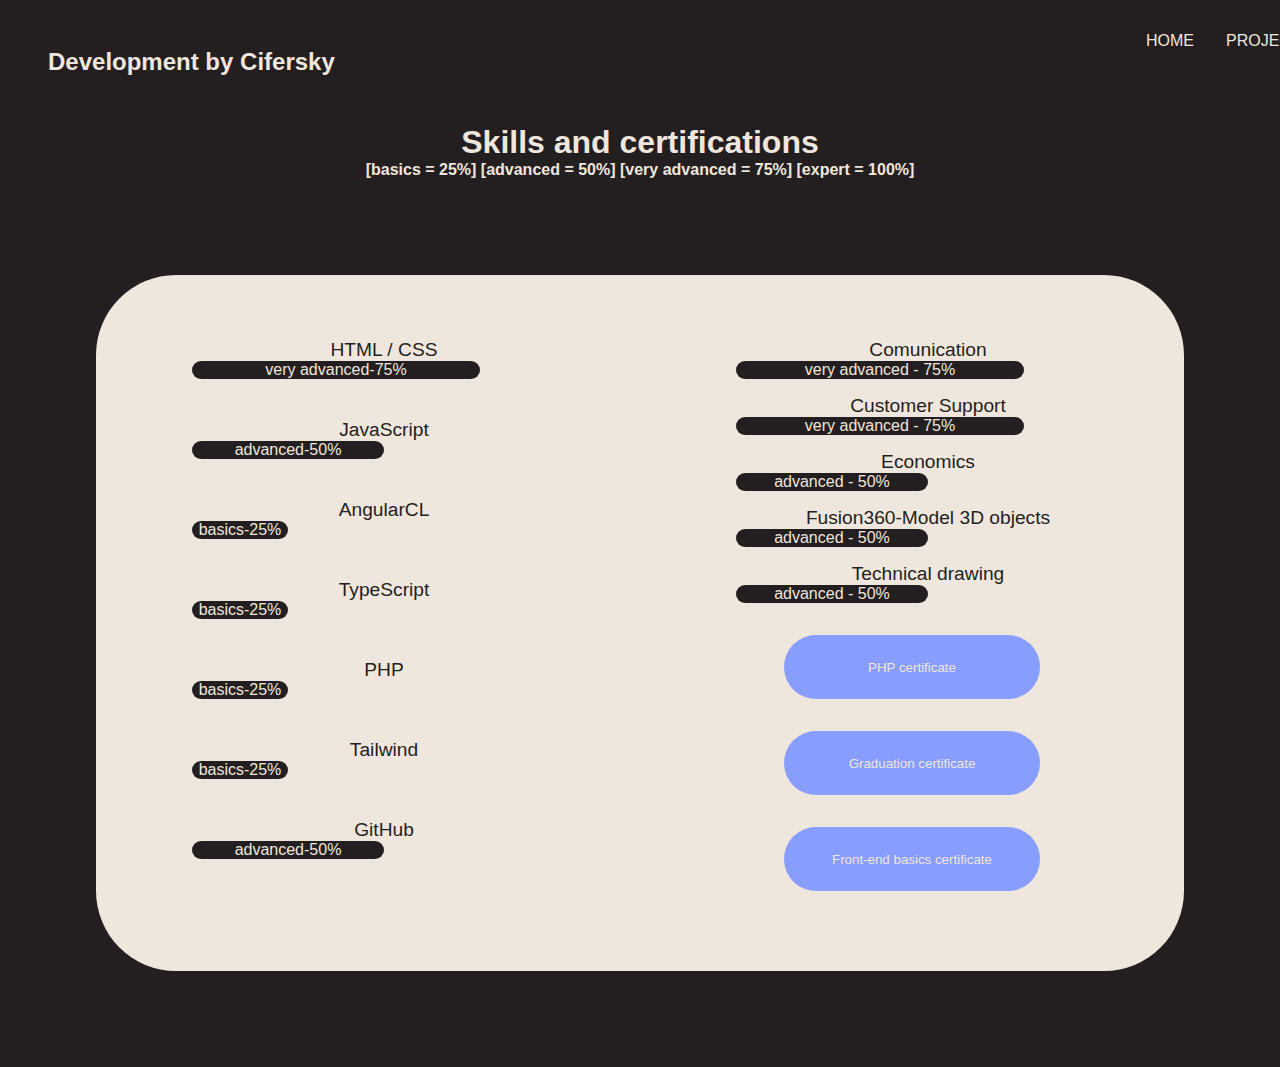
<file: Port_ver.3/skills/skills.html>
<!DOCTYPE html>
<html lang="en">
<head>
    <meta charset="UTF-8">
    <meta name="viewport" content="width=device-width, initial-scale=1.0">
    <link rel="stylesheet" href="styles.css">
    <title>DBC</title>
</head>
<body>
    <main>
        <header class="header">
            <a href="/index.html"><h2 class="logo">Development by Cifersky</h2></a>
                <nav>
                <ul class="nav-list">
                     <a href="/index.html"><li class="nav-points">HOME</li></a>
                     <a href="/projects/projects.html"><li class="nav-points">PROJECTS</li></a>
                     <a href="/skills/skills.html"><li class="nav-points">SKILLS</li></a>
                </ul>
              </nav>
        </header>
        <h1>Skills and certifications</h1>
        <h4 style="color: #EFE6DD; text-align: center;">[basics = 25%]  [advanced = 50%]  [very advanced = 75%]  [expert = 100%]</h4>
        <div class="skill_tree">
            <div class="skill_table_one">
                <div class="skill">HTML / CSS <div class="bar" style="width: 75%" >very advanced-75%</div></div>
                <div class="skill">JavaScript <div class="bar" style="width: 50%">advanced-50%</div></div>
                <div class="skill">AngularCL <div class="bar" style="width: 25%">basics-25%</div></div>
                <div class="skill">TypeScript <div class="bar" style="width: 25%">basics-25%</div></div>
                <div class="skill">PHP <div class="bar" style="width: 25%">basics-25%</div></div>
                <div class="skill">Tailwind <div class="bar" style="width: 25%">basics-25%</div></div>
                <div class="skill">GitHub <div class="bar" style="width: 50%">advanced-50%</div></div>
            </div>
            <div class="skill_table_two">
                <div class="skill">Comunication <div class="bar" style="width: 75%">very advanced - 75%</div></div>
                <div class="skill">Customer Support <div class="bar" style="width: 75%">very advanced - 75%</div></div>
                <div class="skill">Economics <div class="bar" style="width: 50%">advanced - 50%</div></div>
                <div class="skill">Fusion360-Model 3D objects <div class="bar" style="width: 50%">advanced - 50%</div></div>
                <div class="skill">Technical drawing <div class="bar" style="width: 50%">advanced - 50%</div></div>
                <div class="button_section">
                    <a href="/vitac-SGdlSmxtZEpiVXo5ZEtJQVJaT25ydz09.pdf"><button class="butts">PHP certificate</button></a>
                    <a href="/maturitne vysvedcenie.pdf"><button class="butts">Graduation certificate</button></a>
                    <button class="butts" onclick="myFunction()">Front-end basics certificate</button>
                </div>
            </div>
        </div>
        <script src="script.js"></script>
    </main>
</body>
</html>
</file>
<file: Port_ver.3/skills/styles.css>
*{
    margin: 0;
    padding: 0;
    
    font-family: 'Lucida Sans', 'Lucida Sans Regular', 'Lucida Grande', 'Lucida Sans Unicode', Geneva, Verdana, sans-serif;
}
body{
    background-color: #231F20;
    padding: auto;
}

main header{
    justify-content: space-between;
    display: flex;
    margin: 1rem;
}

main header a{
    text-decoration: none;
    color: #EFE6DD;
}

main header nav{
    width: fit-content;
    
}

main header nav .nav-list{
    display: flex;
    justify-content: end;
    
}

main header nav .nav-list a{
    text-decoration: none;
    color: #EFE6DD;
}

main header nav .nav-list .nav-points{
    padding: 1rem;
    list-style: none;
}

main header .logo{
    padding: 2rem;
    width: 1050px;

}

main h1{
    text-align: center;
    color: #EFE6DD;
}
main .skill_tree{
    display: flex;
    text-align: center;
    justify-content: center;
    margin: 6rem;
    background-color: #EFE6DD;
    border-radius: 5rem;
    height: auto;
    width: auto;
}

main .skill_tree .skill_table_one{
    color: #231F20;
    font-size: larger;
    padding: 4rem;
    width: 26rem;
}

main .skill_tree .skill_table_two{
    color: #231F20;
    font-size: larger;
    padding: 4rem;
    justify-content: center;
    width: 26rem;
}

main .skill_tree .skill{
    padding-left: 2rem;
    padding-bottom: 1rem;
}

main .skill_tree .skill_table_one .skill{
    padding-bottom: 2.5rem;
}

main .bar{
    background-color: #231F20;
    border-radius: 2rem;
    color: #EFE6DD;
    text-align: center;
    width: 100%;
    font-size: medium;
}

main .skill_tree .butts{
    width: 16rem;
    height: 4rem;
    color: #EFE6DD;
    background-color: #879DFF;
    border-style: none;
    border-radius: 2rem;
    margin: 1rem;
}

main .skill_tree .butts:hover{
    cursor: pointer;
    background-color: #FF903B;
    color: #231F20;
    transition: 0.5s;
}
</file>
